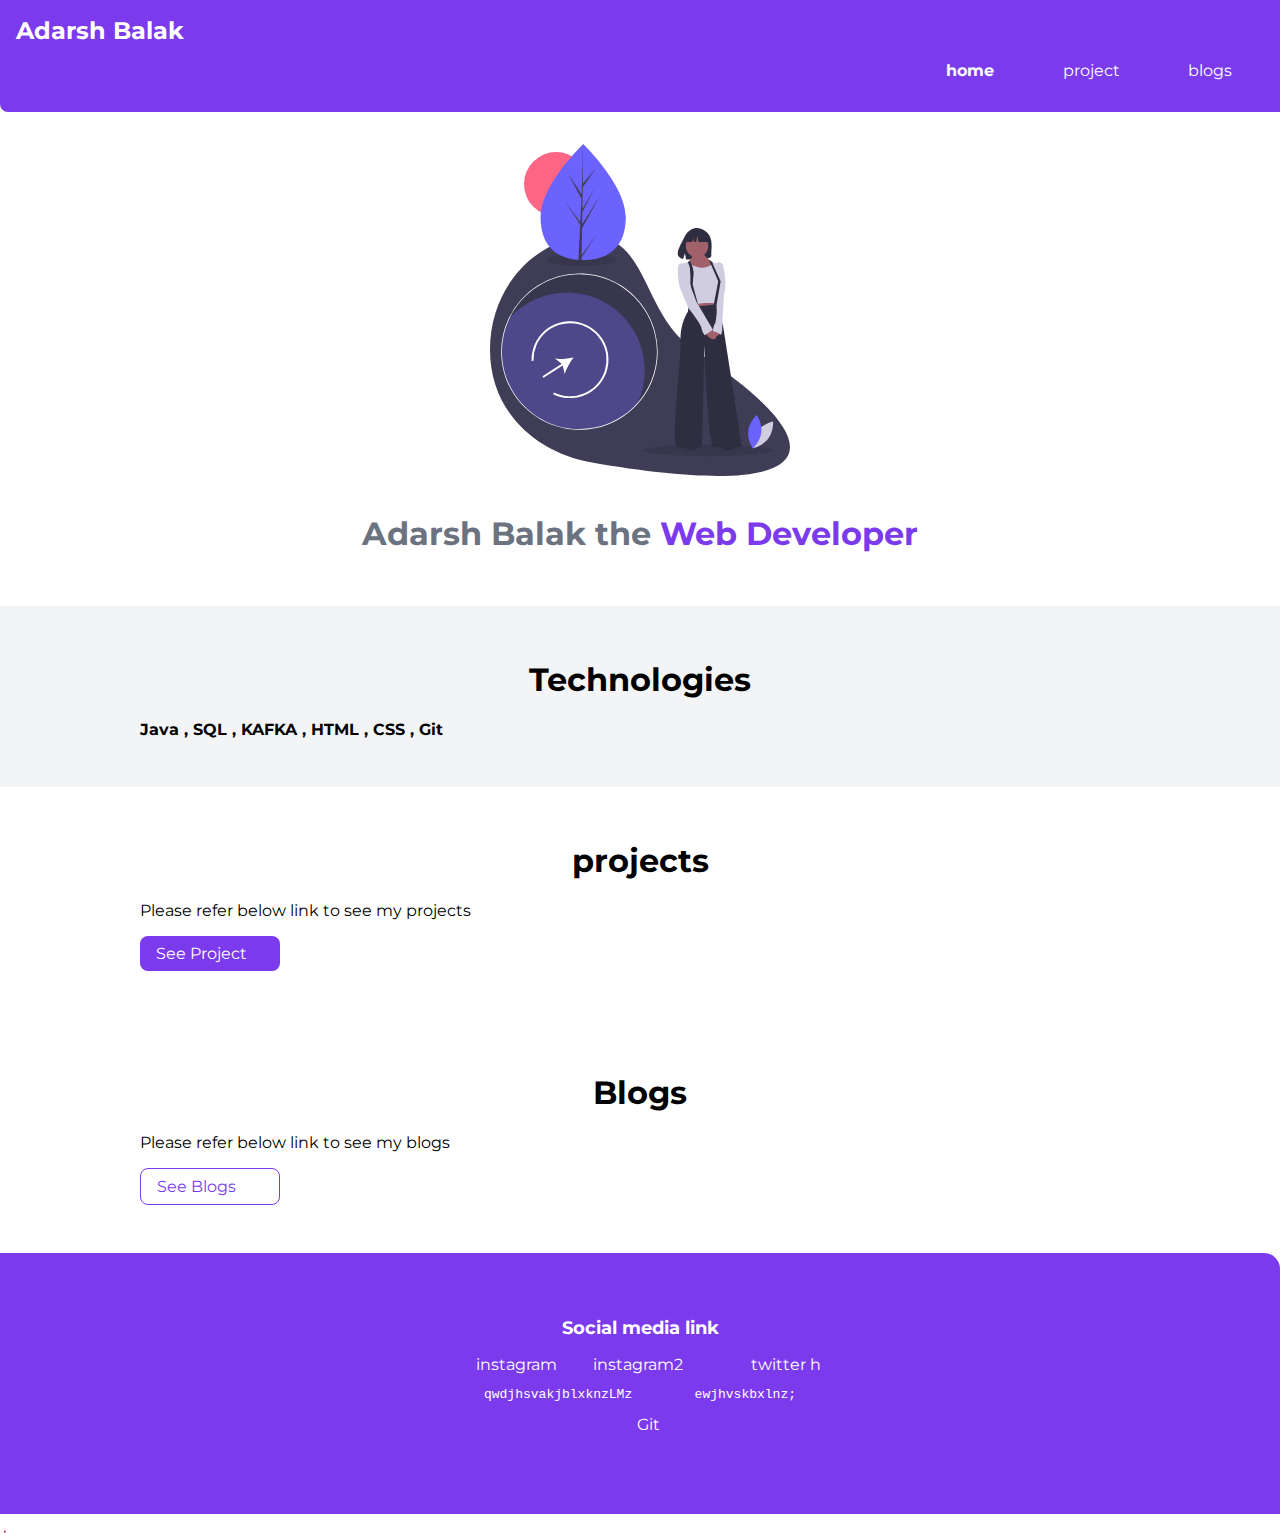
<file: index.html>
<!DOCTYPE html>
<html lang="en">

<head>
    <meta charset="UTF-8">
    <meta http-equiv="X-UA-Compatible" content="IE=edge">
    <meta name="viewport" content="width=device-width, initial-scale=1.0">
    <title>Home | Adarsh balika</title>

    <link href="styles.css" rel="stylesheet" />
</head>

<body>
    <nav class="navigation container">
        <div class="nav-brand">Adarsh Balak</div>
        <ul class="list-non-bullet">
            <li class="list-item-inline link-active">
                <a class="link" href="/index.html">home</a>
            </li>
            <li class="list-item-inline">
                <a class="link" href="/project.html">project</a>
            </li>
            <li class="list-item-inline">
                <a class="link" href="/blogs.html">blogs</a>
            </li>
        </ul>
    </nav>

    <header class="hero">
        <img class="hero-img" src="image/hero.svg">
        <!-- use SVG image  -->
        <!-- we can download from unDraw/unsplash  -->
        <!-- for color choice use tailwind -->
        <h1 class="hero-heading">Adarsh Balak the <span class="hero-heading-main">Web Developer</span></h1>
    </header>

    <section class="section ow">
        <div class="container container-center">
            <h1>Technologies</h1>
            <p><strong> Java , SQL , KAFKA , HTML , CSS , Git </strong> </p>

        </div>
    </section>


    <section class="section">
        <div class="container container-center">
            <h1>projects</h1>
            <p>Please refer below link to see my projects </p>
            <a class="link link-primary" href="/project.html">See Project</a>

        </div>
    </section>

    <section class="section">
        <div class="container container-center">
            <h1>Blogs</h1>
            <p>Please refer below link to see my blogs </p>
            <a class="link link-secondary" href="/project.html">See Blogs</a>
        </div>
    </section>

    <footer class="footer" id="footerid">
        <div class="footer-header">Social media link</div>
        <ul class="social-link list-non-bullet">
            <li class="list-item-inline">
                <a class="link" href="/">instagram</a>
                <a class="link" href="/">instagram2</a>

            </li>
            <li class="list-item-inline">
                <a class="link" href="/">twitter h</a>
                <pre>qwdjhsvakjblxknzLMz        ewjhvskbxlnz;</pre>
            </li>
            <li class="list-item-inline"><a class="link" href="/">Git</a></li>
        </ul>
    </footer>̦
    <!-- <script src="app.js" type="text/javascript"></script> -->
</body>

</html>
</file>
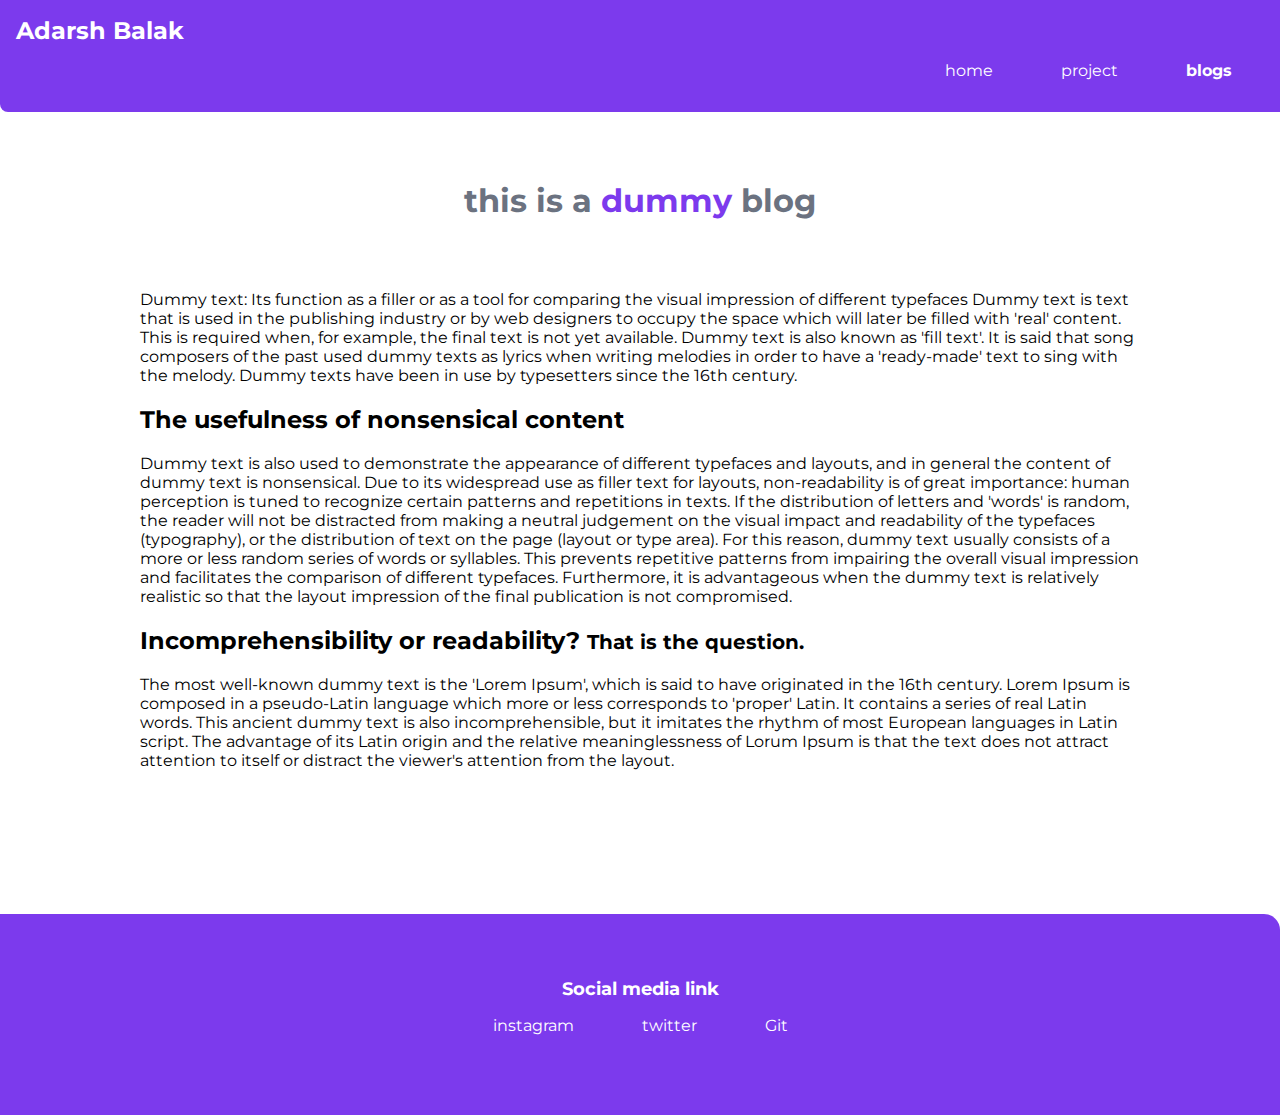
<file: blogs.html>
<!DOCTYPE html>
<html lang="en">
<head>
    <meta charset="UTF-8">
    <meta http-equiv="X-UA-Compatible" content="IE=edge">
    <meta name="viewport" content="width=device-width, initial-scale=1.0">
    <title>project | Adarsh balika</title>

    <link href="styles.css" rel="stylesheet" />

</head>
<body>
    <!-- <div class="line-below"></div> -->
    <nav class="navigation container ">
        <div class="nav-brand">Adarsh Balak</div>
        <ul class="list-non-bullet">
            <li class="list-item-inline ">
                <a class="link" href="/index.html">home</a>
            </li>
            <li class="list-item-inline">
                <a class="link" href="/project.html">project</a>
            </li>
            <li class="list-item-inline link-active">
                <a class="link" href="/blogs.html">blogs</a>
            </li>
        </ul>
    </nav>
    <header class="hero">
        <h1 class="hero-heading">this is a <span class="heading-inverted">dummy</span> blog</h1>
    </header>
    <article class="container-center showcase-blog">
        <p>
            Dummy text: Its function as a filler or as a tool for comparing the visual impression of different typefaces Dummy text is text that is used in the publishing industry or by web designers to occupy the space which will later be filled with 'real' content. This is required when, for example, the final text is not yet available. Dummy text is also known as 'fill text'. It is said that song composers of the past used dummy texts as lyrics when writing melodies in order to have a 'ready-made' text to sing with the melody. Dummy texts have been in use by typesetters since the 16th century.
        </p>

        <h2>The usefulness of nonsensical content</h2>
        <p>
            Dummy text is also used to demonstrate the appearance of different typefaces and layouts, and in general the content of dummy text is nonsensical. Due to its widespread use as filler text for layouts, non-readability is of great importance: human perception is tuned to recognize certain patterns and repetitions in texts. If the distribution of letters and 'words' is random, the reader will not be distracted from making a neutral judgement on the visual impact and readability of the typefaces (typography), or the distribution of text on the page (layout or type area). For this reason, dummy text usually consists of a more or less random series of words or syllables. This prevents repetitive patterns from impairing the overall visual impression and facilitates the comparison of different typefaces. Furthermore, it is advantageous when the dummy text is relatively realistic so that the layout impression of the final publication is not compromised.
        </p>
        

        <h2> Incomprehensibility or readability? <small>That is the question.</small> </h2>
        <p>
            The most well-known dummy text is the 'Lorem Ipsum', which is said to have originated in the 16th century. Lorem Ipsum is composed in a pseudo-Latin language which more or less corresponds to 'proper' Latin. It contains a series of real Latin words. This ancient dummy text is also incomprehensible, but it imitates the rhythm of most European languages in Latin script. The advantage of its Latin origin and the relative meaninglessness of Lorum Ipsum is that the text does not attract attention to itself or distract the viewer's attention from the layout.
        </p>
        
    </article>

    <div class="line-below"> </div>
    
    <footer class="footer">
        <div class="footer-header">Social media link</div>
        <ul class="social-link list-non-bullet">
            <li class="list-item-inline"><a class="link" href="/">instagram</a></li>
            <li class="list-item-inline"><a class="link" href="/">twitter</a></li>
            <li class="list-item-inline"><a class="link" href="/">Git</a></li>
        </ul>
    </footer>
</body>
</file>
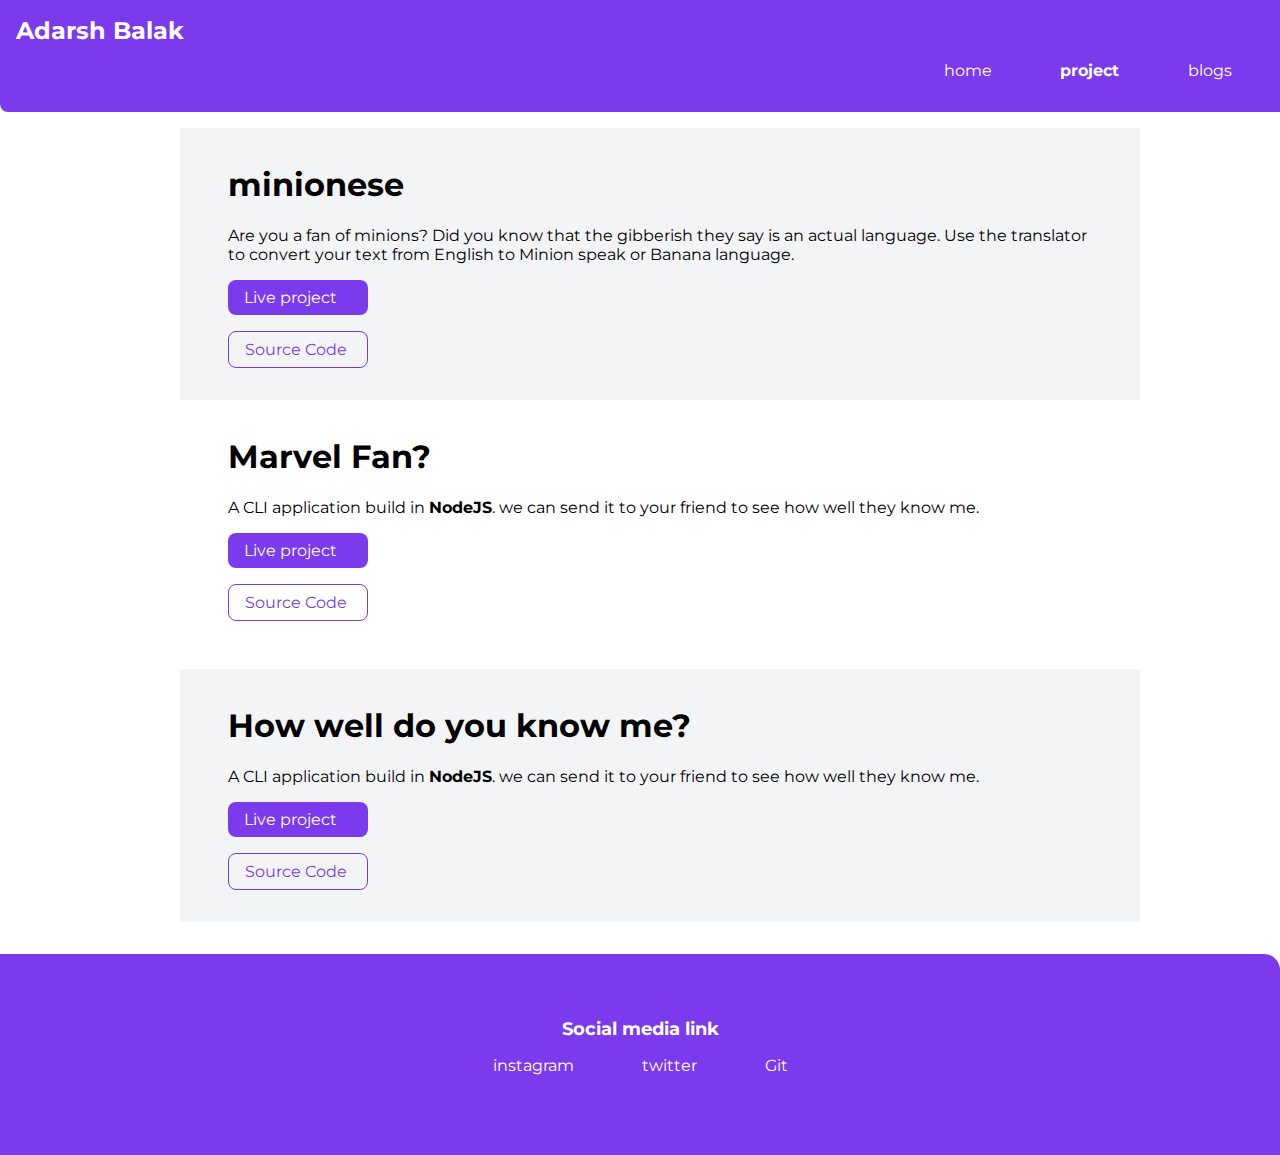
<file: project.html>
<!DOCTYPE html>
<html lang="en">
<head>
    <meta charset="UTF-8">
    <meta http-equiv="X-UA-Compatible" content="IE=edge">
    <meta name="viewport" content="width=device-width, initial-scale=1.0">
    <title>project | Adarsh balika</title>

    <link href="styles.css" rel="stylesheet" />

</head>
<body>
    <!-- <div class="line-below"></div> -->
    <nav class="navigation container ">
        <div class="nav-brand">Adarsh Balak</div>
        <ul class="list-non-bullet">
            <li class="list-item-inline ">
                <a class="link" href="/index.html">home</a>
            </li>
            <li class="list-item-inline link-active">
                <a class="link" href="/project.html">project</a>
            </li>
            <li class="list-item-inline">
                <a class="link" href="/blogs.html">blogs</a>
            </li>
        </ul>
    </nav>
    <div class="container container-center">
        <ul reversed class="list-non-bullet" >

            <li class="section ow" style="padding: 1rem 3rem" >
                <h1>
                    minionese
                </h1>
                <p>
                    Are you a fan of minions? Did you know that the gibberish they say is an actual language. Use the translator to convert your text from English to Minion speak or Banana language.
                </p>
                <a class="link link-primary" href="https://react-project-aman.netlify.app/">Live project</a>
                <a class="link link-secondary" href="https://github.com/asethia3425/lecture4_bananatalk">Source Code</a>
            </li>

            <li  style="padding: 1rem 3rem" >
                <h1>
                    Marvel Fan?
                </h1>
                <p>
                    A CLI application build in <strong>NodeJS</strong>. we can send it to your friend to see how well they know me. 
                </p>
                <a class="link link-primary" href="https://replit.com/@asethia/end-game-1?embed=1&output=1">Live project</a>
                <a class="link link-secondary" href="https://github.com/asethia3425/Marvel-game">Source Code</a>
                <div class="line-below"></div>
            </li>

            <li class="section ow" style="padding: 1rem 3rem" >
                <h1>
                    How well do you know me?
                </h1>
                <p>
                    A CLI application build in <strong>NodeJS</strong>. we can send it to your friend to see how well they know me. 
                </p>
                <a class="link link-primary" href="https://replit.com/@asethia/end-game?embed=1&output=1">Live project</a>
                <a class="link link-secondary" href="https://github.com/asethia3425/know-aman/">Source Code</a>
            </li>
        </ul >
    </div>
    <div class="line-below"> </div>
    
    <footer class="footer">
        <div class="footer-header">Social media link</div>
        <ul class="social-link list-non-bullet">
            <li class="list-item-inline"><a class="link" href="/">instagram</a></li>
            <li class="list-item-inline"><a class="link" href="/">twitter</a></li>
            <li class="list-item-inline"><a class="link" href="/">Git</a></li>
        </ul>
    </footer>
</body>
</file>
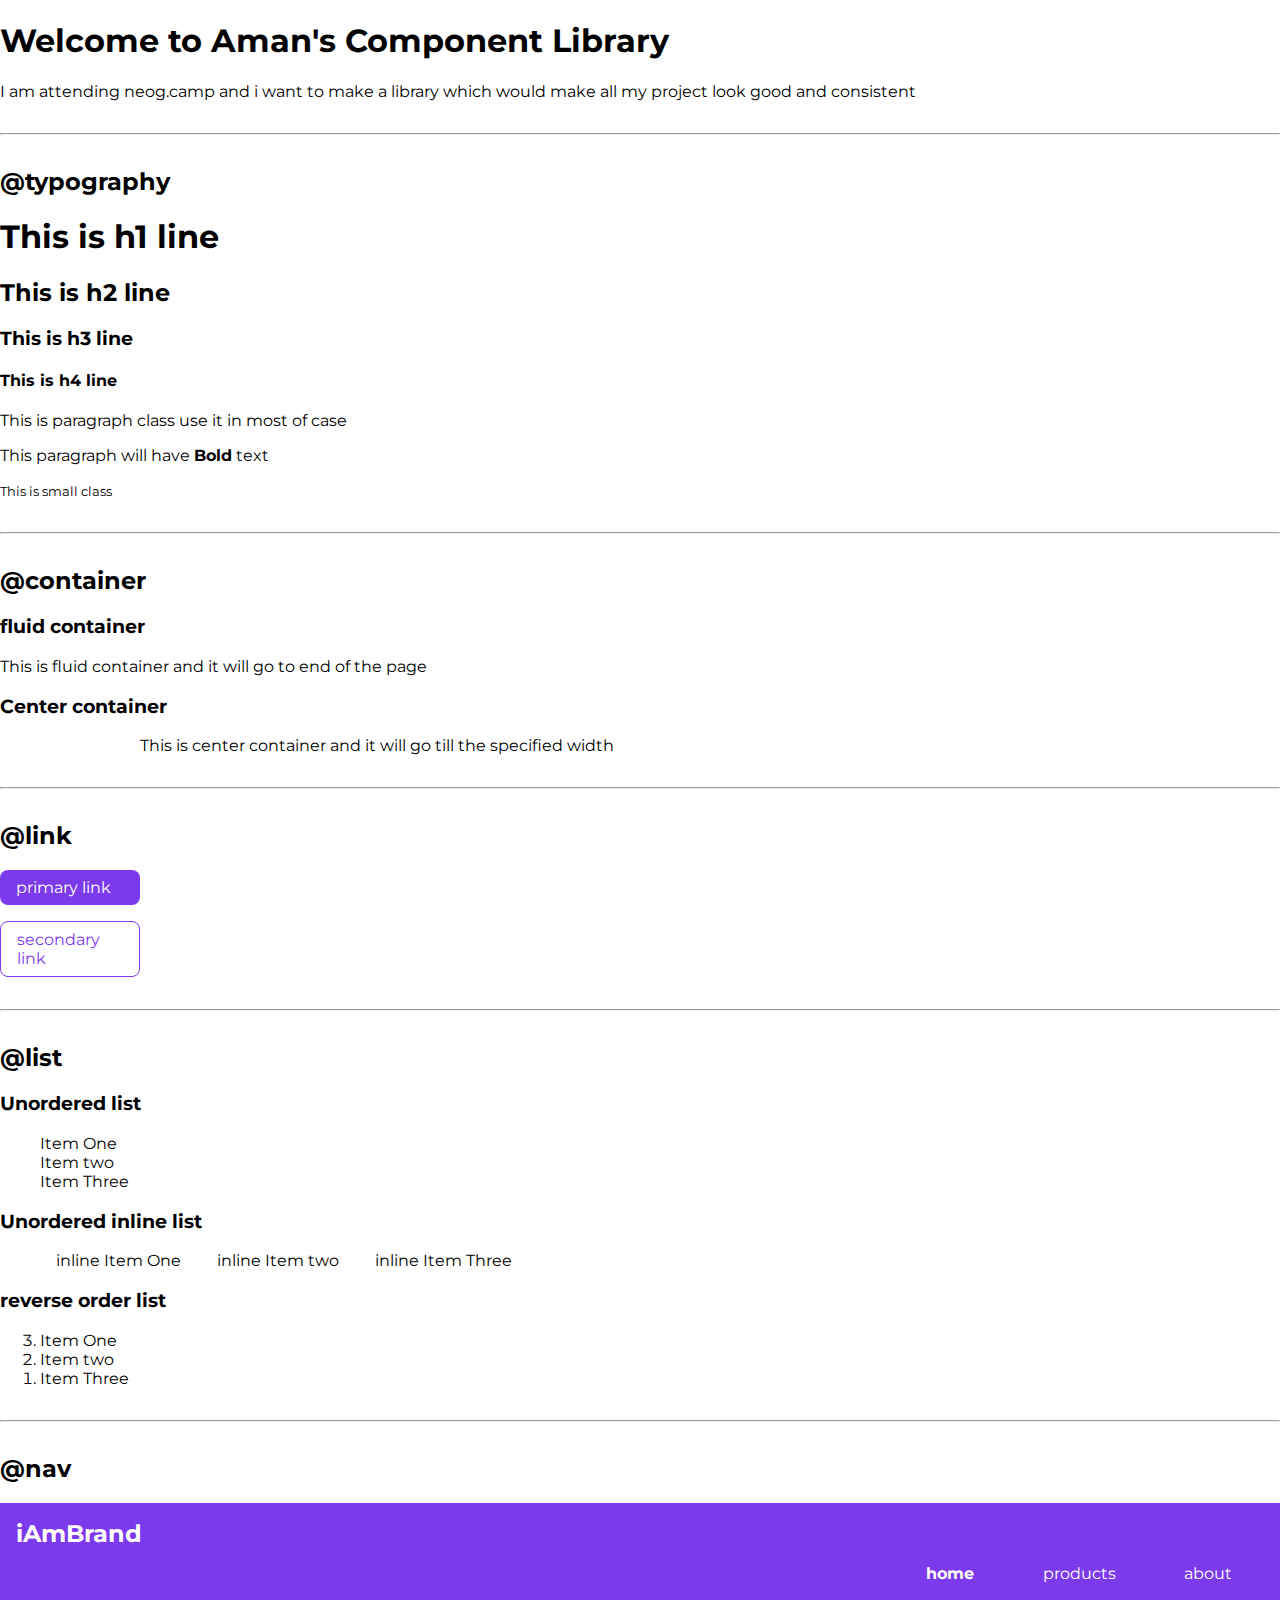
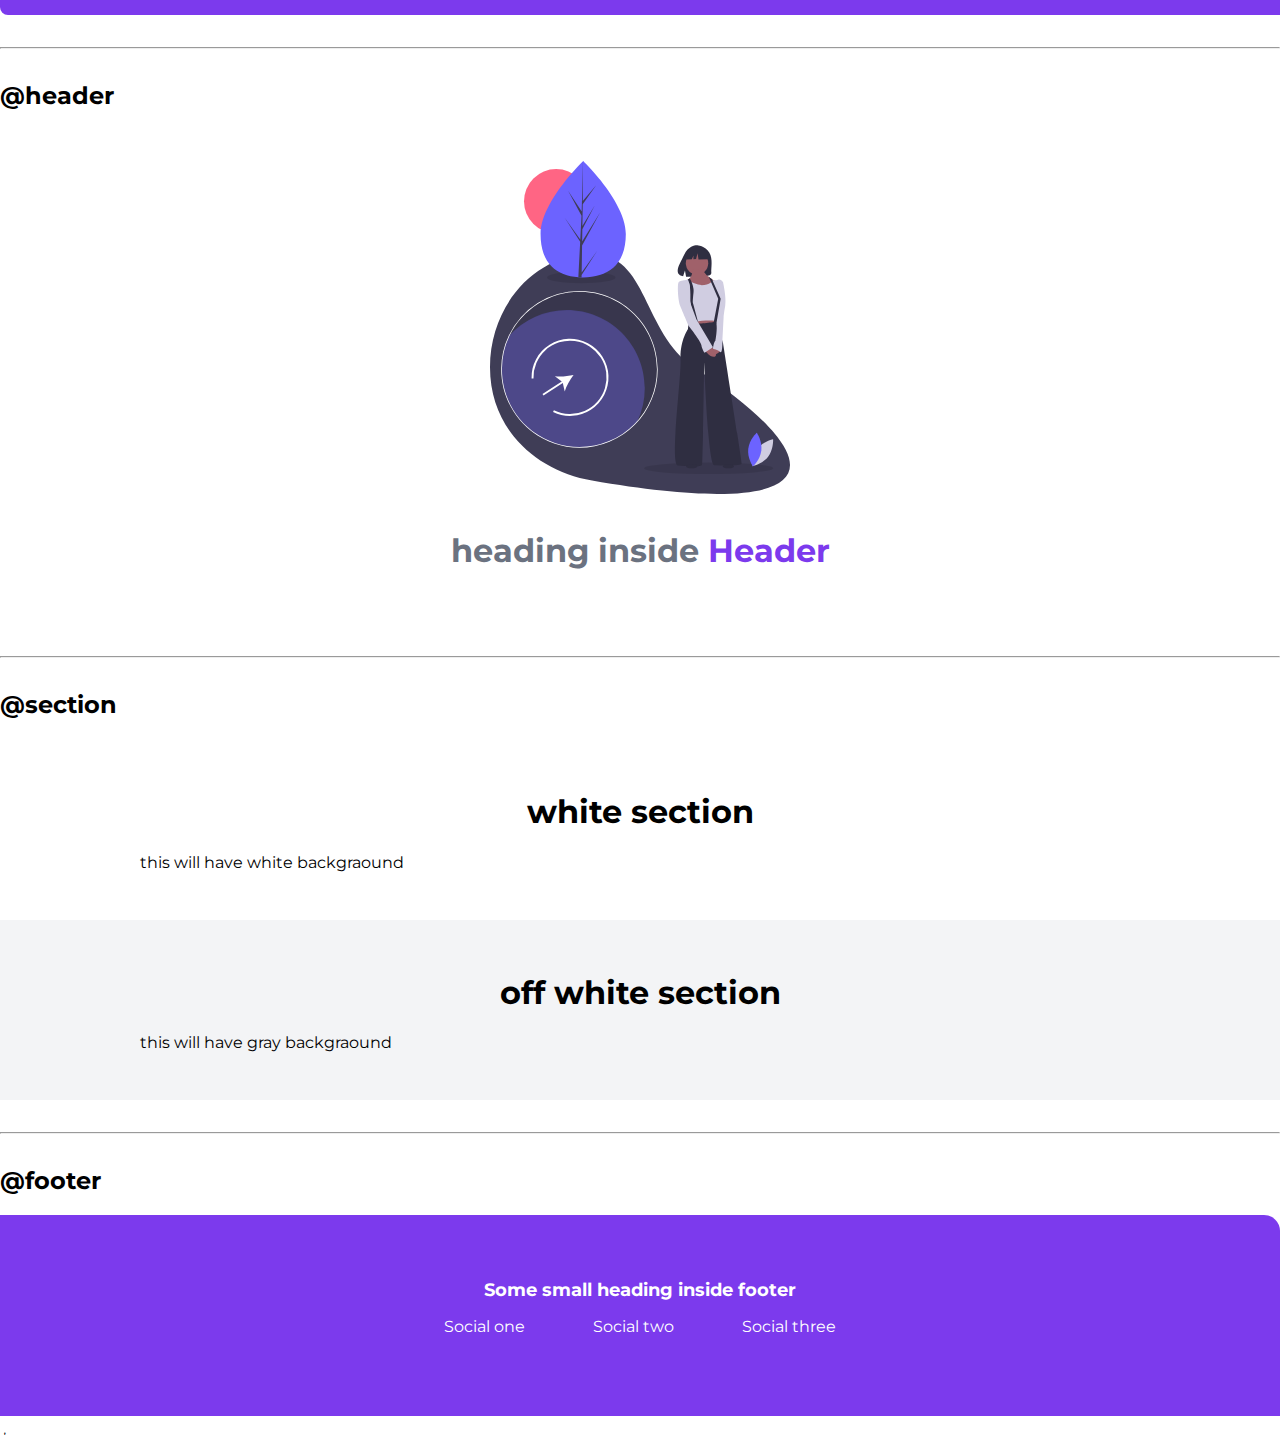
<file: lib/component.html>
<!DOCTYPE html>
<html lang="en">

<head>
    <meta charset="UTF-8">
    <meta http-equiv="X-UA-Compatible" content="IE=edge">
    <meta name="viewport" content="width=device-width, initial-scale=1.0">
    <title>Component Library</title>

    <link href="/styles.css" rel="stylesheet" />
</head>

<body>
    <h1>Welcome to Aman's Component Library</h1>
    <p>I am attending neog.camp and i want to make a library which would make all my project look good and consistent
    </p>
    <hr>

    <h2>@typography </h2>
    <h1>This is h1 line</h1>
    <h2>This is h2 line</h2>
    <h3>This is h3 line</h3>
    <h4>This is h4 line</h4>
    <p>This is paragraph class use it in most of case</p>
    <p>This paragraph will have <strong>Bold</strong> text</p>
    <small>This is small class</small>
    <hr>

    <h2>@container</h2>
    <h3>fluid container</h3>
    <div class="container-fluid">This is fluid container and it will go to end of the page</div>

    <h3>Center container</h3>
    <div class="container-center">This is center container and it will go till the specified width</div>
    <hr>

    <h2>@link</h2>
    <a class="link link-primary" href="https://google.com">primary link</a>
    <a class="link link-secondary" href="/">secondary link</a>
    <hr>

    <h2>@list</h2>

    <h3>Unordered list</h3>
    <ul class="list-non-bullet">
        <li>Item One</li>
        <li>Item two</li>
        <li>Item Three</li>
    </ul>

    <h3>Unordered inline list</h3>
    <ul class="list-non-bullet ">
        <li class="list-item-inline">inline Item One</li>
        <li class="list-item-inline">inline Item two</li>
        <li class="list-item-inline">inline Item Three</li>
    </ul>
    <h3>reverse order list</h3>
    <ol reversed>
        <li>Item One</li>
        <li>Item two</li>
        <li>Item Three</li>
    </ol>
    <hr>

    <h2>@nav</h2>
    <nav class="navigation container">
        <div class="nav-brand">iAmBrand</div>
        <ul class="list-non-bullet">
            <li class="list-item-inline link-active">
                <a class="link" href="/">home</a>
            </li>
            <li class="list-item-inline">
                <a class="link" href="/">products</a>
            </li>
            <li class="list-item-inline">
                <a class="link" href="/">about</a>
            </li>
        </ul>
    </nav>
    <hr>

    <h2>@header</h2>
    <header class="hero">
        <img class="hero-img" src="/image/hero.svg">
        <!-- use SVG image  -->
        <!-- we can download from unDraw/unsplash  -->
        <!-- for color choice use tailwind -->
        <h1 class="hero-heading">heading inside<span class="hero-heading-main"> Header</span></h1>
    </header>
    <hr>

    <h2>@section</h2>

    <section>
        <div class="container-center">
        <h1>white section</h1>
        <p> this will have white backgraound </p>
        </div>
    </section>

    <section class="section ow">
        <div class="container container-center">
        <h1>off white section</h1>
        <p> this will have gray backgraound </p>
        </div>
    </section>



    <hr>

    <h2>@footer</h2>
    <footer class="footer">
        <div class="footer-header">Some small heading inside footer</div>
        <ul class="social-link list-non-bullet">
            <li class="list-item-inline"><a class="link" href="/">Social one</a></li>
            <li class="list-item-inline"><a class="link" href="/">Social two</a></li>
            <li class="list-item-inline"><a class="link" href="/">Social three</a></li>
        </ul>
    </footer>̦




</body>

</html>
</file>
<file: styles.css>
@import url('https://fonts.googleapis.com/css2?family=Montserrat:wght@400;700&display=swap');

:root{
    --primary-color: #7C3AED;
    --dark-gray-color: #6B7280;
    --off-white-color: #F3F4F6;
}

body {
    font-family: 'Montserrat', sans-serif;
    margin: 0px;
}
hr{
    margin: 2rem 0rem;
}
.container{
    /* padding-left: 1rem;
    padding-right: 1rem; */
    padding: 0rem  1rem;
}

.container-center{
    max-width: 1000px;
    margin: auto;
}

/* LINKS */
.link{
    text-decoration: none;
    box-sizing: border-box;
    padding: 0.5rem 1rem;
    margin-bottom: 1rem;
}
.link-primary{
     background-color: var(--primary-color);
     color: white;
     border-radius: 0.5rem;
     display: block;
     max-width: 140px;
     margin: 1rem 1rem 1rem 0rem;

}

.link-secondary{
    color: var(--primary-color);
    border-radius: 0.5rem;
    border: 1px solid var(--primary-color);
    display: block;
    max-width: 140px;
    margin: 1rem 1rem 1rem 0rem;
}

/* list */
.list-non-bullet{
    list-style: none;
}

.list-item-inline{
    display: inline;
    padding: 0rem 1rem;
}

/* navigation */

.navigation{
    background-color: var(--primary-color);
    color: white;
    padding: 1rem;
    border-bottom-left-radius: 0.5rem;
    
    .link{
        color: white;
    }
}
.navigation ul{
    text-align: right;
}
.navigation .nav-brand{
    font-weight: bold;
    font-size: x-large;
}
.navigation .link-active{
    font-weight: bold;
}

/* header */

.hero{
    padding: 2rem ;
}
.hero .hero-img{
    max-width: 300px;
    display: block;
    margin: auto;
}

.hero .hero-heading {
    /* font-size: xx-large; */
    /* margin: auto; */
    text-align: center;
    padding-top: 1rem;
    color: var(--dark-gray-color);
}
.hero .hero-heading-main , .heading-inverted{
    color: var(--primary-color);
}

/* section */

section{
    padding: 2rem 1rem;
}

section h2 , section h3 , section h1 {
    text-align: center;
    /* padding: 2rem 0rem; */
}
.ow{
    background-color: var(--off-white-color);
}

/* footers */

.footer{
    background-color: var(--primary-color);
    color: white;
    text-align: center;
    padding: 4rem 1em;
    border-top-right-radius: 1rem;
}
.footer .footer-header{
    font-size: large;
    font-weight: bold;
}
.footer .link{
    color: white;
}
.footer ul{
    padding-inline-start: 0px;
}
.line-below{
    margin-bottom: 2rem;
}
/** projects **/
.showcase-list {
    padding: 2rem;
}

/** blogs **/
.showcase-blog {
    padding-bottom: 6rem;
}
</file>
